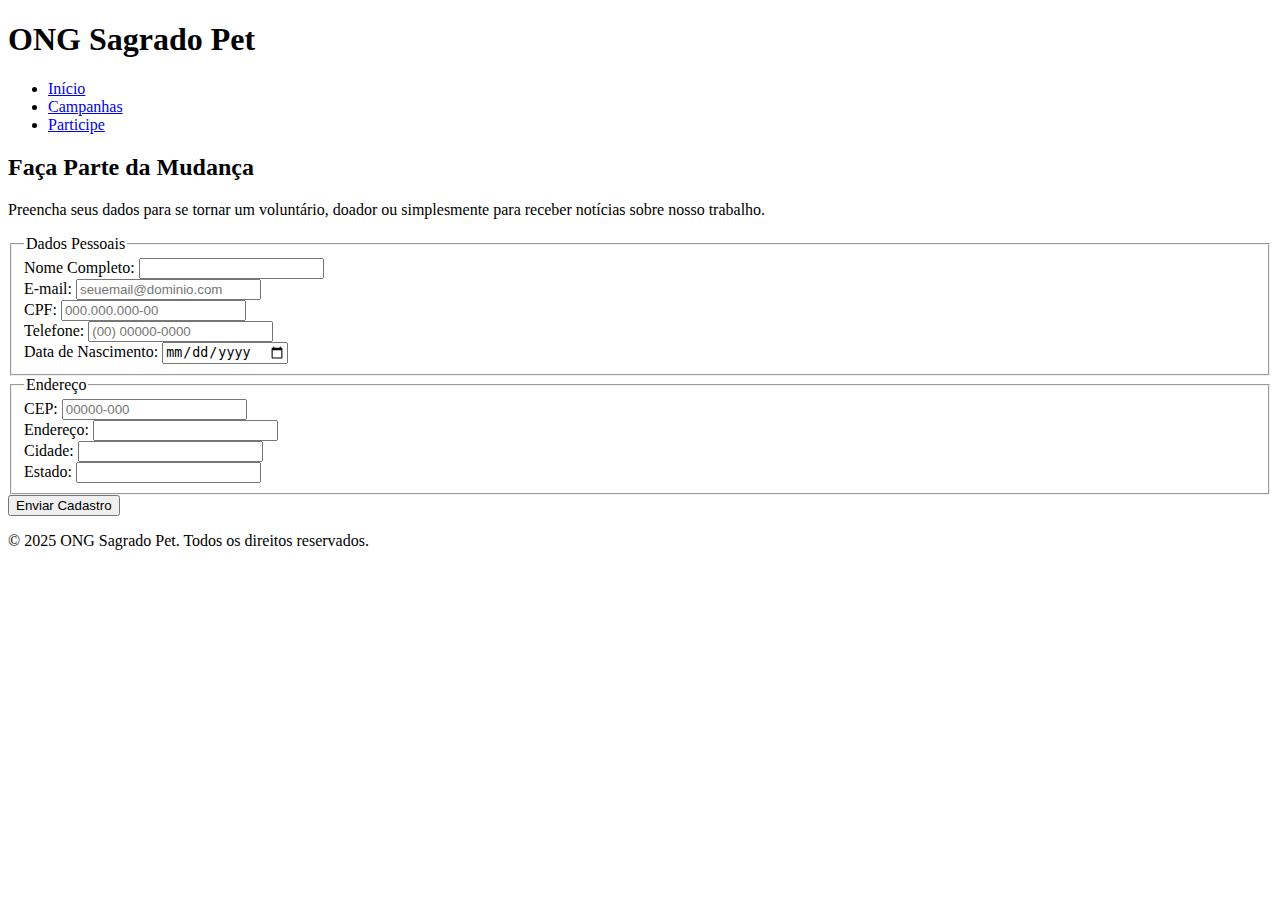
<file: cadastro.html>
<!DOCTYPE html>
<html lang="pt-BR">
<head>
    <meta charset="UTF-8">
    <meta name="viewport" content="width=device-width, initial-scale=1.0">
    <meta name="description" content="Cadastre-se para ser um voluntário ou apoiador da Sagrado Pet.">
    <title>Cadastro - ONG Sagrado Pet</title>
</head>
<body>

    <header>
        <h1>ONG Sagrado Pet</h1>
        <nav>
            <ul>
                <li><a href="index.html">Início</a></li>
                <li><a href="projetos.html">Campanhas</a></li>
                <li><a href="cadastro.html">Participe</a></li>
            </ul>
        </nav>
    </header>

    <main>
        <h2>Faça Parte da Mudança</h2>
        <p>Preencha seus dados para se tornar um voluntário, doador ou simplesmente para receber notícias sobre nosso trabalho.</p>

        <form action="#" method="post">
            <fieldset>
                <legend>Dados Pessoais</legend>

                <div>
                    <label for="nome">Nome Completo:</label>
                    <input type="text" id="nome" name="nome" required minlength="3">
                </div>
                
                <div>
                    <label for="email">E-mail:</label>
                    <input type="email" id="email" name="email" required placeholder="seuemail@dominio.com">
                </div>

                <div>
                    <label for="cpf">CPF:</label>
                    <input type="text" id="cpf" name="cpf" required pattern="\d{3}\.\d{3}\.\d{3}-\d{2}" placeholder="000.000.000-00">
                </div>

                <div>
                    <label for="telefone">Telefone:</label>
                    <input type="tel" id="telefone" name="telefone" required pattern="\(\d{2}\) \d{5}-\d{4}" placeholder="(00) 00000-0000">
                </div>

                <div>
                    <label for="data_nascimento">Data de Nascimento:</label>
                    <input type="date" id="data_nascimento" name="data_nascimento" required>
                </div>
            </fieldset>
            
            <fieldset>
                <legend>Endereço</legend>
                
                <div>
                    <label for="cep">CEP:</label>
                    <input type="text" id="cep" name="cep" required pattern="\d{5}-\d{3}" placeholder="00000-000">
                </div>

                <div>
                    <label for="endereco">Endereço:</label>
                    <input type="text" id="endereco" name="endereco" required>
                </div>

                <div>
                    <label for="cidade">Cidade:</label>
                    <input type="text" id="cidade" name="cidade" required>
                </div>

                <div>
                    <label for="estado">Estado:</label>
                    <input type="text" id="estado" name="estado" required>
                </div>
            </fieldset>

            <button type="submit">Enviar Cadastro</button>
            
        </form> </main>

    <footer>
        <p>&copy; 2025 ONG Sagrado Pet. Todos os direitos reservados.</p>
    </footer>

    <script src="assets/js/masks.js"></script>
</body>
</html>
</file>
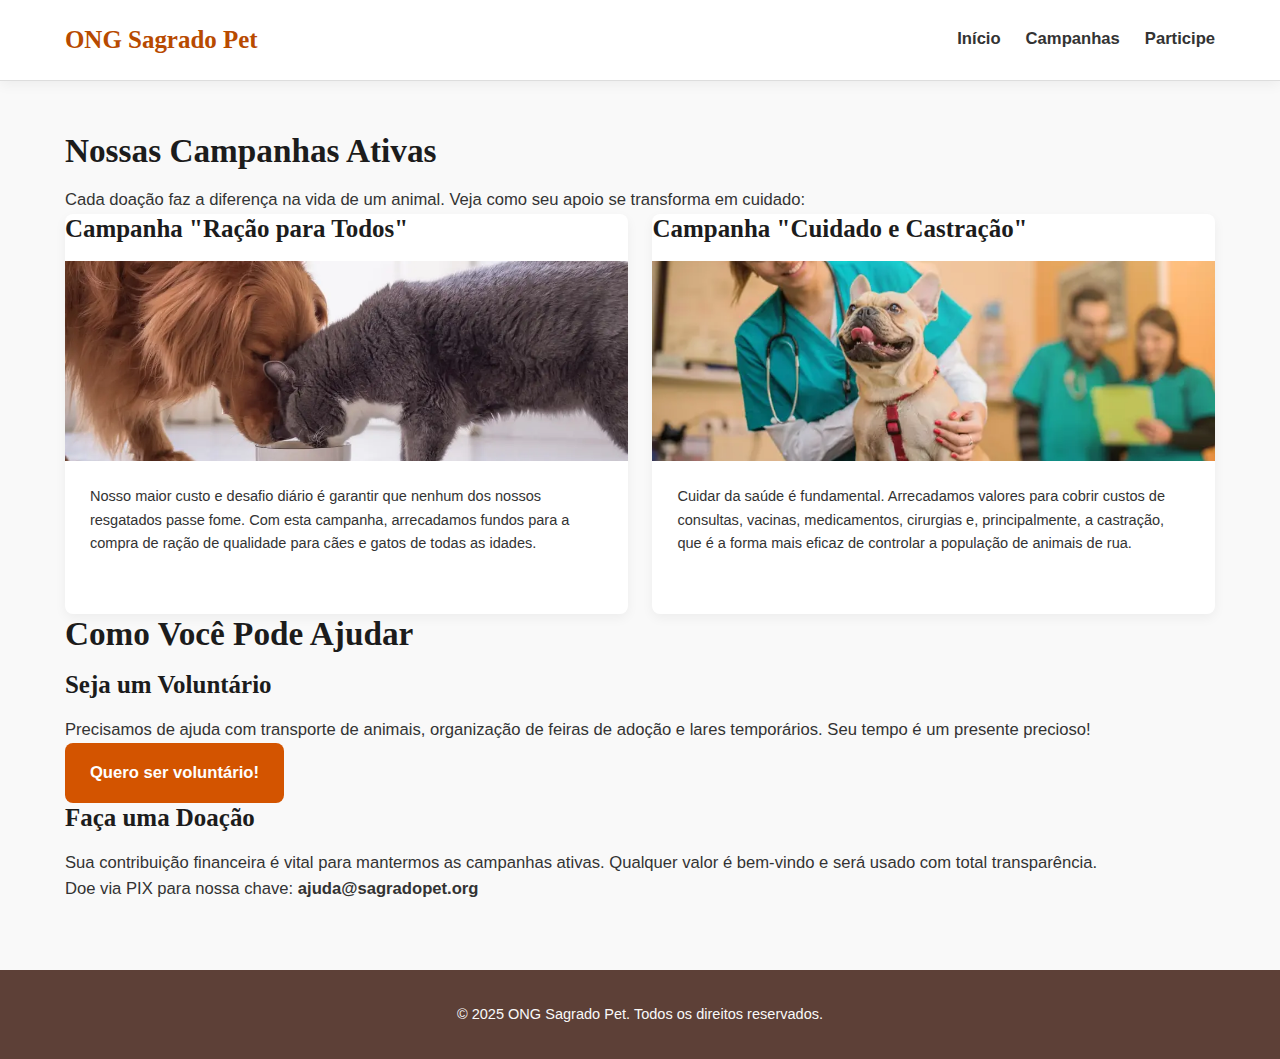
<file: projetos.html>
<!DOCTYPE html>
<html lang="pt-BR">
<head>
    <meta charset="UTF-8">
    <meta name="viewport" content="width=device-width, initial-scale=1.0">
    <meta name="description" content="Conheça nossas campanhas de arrecadação para cães e gatos.">
    <title>Nossas Campanhas - ONG Sagrado Pet</title>
    <link rel="stylesheet" href="css/style.css">
</head>
<body>

    <header class="main-header">
        <div class="container">
            <h1>ONG Sagrado Pet</h1>

            <input type="checkbox" id="menu-toggle" class="menu-toggle-input">
            <label for="menu-toggle" class="menu-toggle-label">
                <span class="hamburger-line"></span>
                <span class="hamburger-line"></span>
                <span class="hamburger-line"></span>
            </label>

            <nav class="main-nav">
                <ul>
                    <li><a href="index.html">Início</a></li>
                    <li><a href="projetos.html">Campanhas</a></li>
                    <li><a href="cadastro.html">Participe</a></li>
                </ul>
            </nav>

            <nav class="mobile-nav">
                <ul>
                    <li><a href="index.html">Início</a></li>
                    <li><a href="projetos.html">Campanhas</a></li>
                    <li><a href="cadastro.html">Participe</a></li>
                </ul>
            </nav>
        </div>
    </header>

    <main>
        <div class="container"> 
            <section id="nossas-campanhas">
                <h2>Nossas Campanhas Ativas</h2>
                <p>Cada doação faz a diferença na vida de um animal. Veja como seu apoio se transforma em cuidado:</p>

                <div class="grid-12">

                    <article class="col-6 card">
                        <h3>Campanha "Ração para Todos"</h3>
                        
                        <picture>
                            <source srcset="assets/images/campanha-racao.webp" type="image/webp">
                            <source srcset="assets/images/campanha-racao.jpg" type="image/jpeg">
                            <img src="assets/images/campanha-racao.jpg" alt="Sacos de ração para cães e gatos empilhados.">
                        </picture>
                        
                        <div class="card-content">
                            <p>Nosso maior custo e desafio diário é garantir que nenhum dos nossos resgatados passe fome. Com esta campanha, arrecadamos fundos para a compra de ração de qualidade para cães e gatos de todas as idades.</p>
                        </div>
                    </article>

                    <article class="col-6 card">
                        <h3>Campanha "Cuidado e Castração"</h3>
                        
                        <picture>
                            <source srcset="assets/images/campanha-veterinario.webp" type="image/webp">
                            <source srcset="assets/images/campanha-veterinario.jpg" type="image/jpeg"> <img src="assets/images/campanha-veterinario.jpg" alt="Um gato branco sendo examinado gentilmente por um veterinário.">
                        </picture>
                        
                        <div class="card-content">
                            <p>Cuidar da saúde é fundamental. Arrecadamos valores para cobrir custos de consultas, vacinas, medicamentos, cirurgias e, principalmente, a castração, que é a forma mais eficaz de controlar a população de animais de rua.</p>
                        </div>
                    </article>

                </div> </section>

            <section id="como-ajudar">
                <h2>Como Você Pode Ajudar</h2>

                <div id="voluntariado">
                    <h3>Seja um Voluntário</h3>
                    <p>Precisamos de ajuda com transporte de animais, organização de feiras de adoção e lares temporários. Seu tempo é um presente precioso!</p>
                    <a href="cadastro.html" class="btn btn-primary">Quero ser voluntário!</a>
                </div>

                <div id="doacao">
                    <h3>Faça uma Doação</h3>
                    <p>Sua contribuição financeira é vital para mantermos as campanhas ativas. Qualquer valor é bem-vindo e será usado com total transparência.</p>
                    <p>Doe via PIX para nossa chave: <strong>ajuda@sagradopet.org</strong></p>
                </div> 
            </section>
        </div> </main>

    <footer class="main-footer">
        <div class="container">
            <p>&copy; 2025 ONG Sagrado Pet. Todos os direitos reservados.</p>
        </div>
    </footer>

</body>
</html>
</file>
<file: css/style.css>
/*
 * ARQUIVO PRINCIPAL DE CSS
 * Este arquivo importa todos os outros módulos de CSS.
 * A ordem da importação é importante.
*/

/* 1. Base (Variáveis, Reset, Estilos Globais) */
@import url('base.min.css');

/* 2. Layout (Estrutura principal, Grid, Header, Footer) */
@import url('layout.min.css');

/* 3. Componentes (Botões, Cards, Formulários, etc.) */
@import url('components.min.css');

/* 4. Responsividade (Media Queries, Mobile-first) */
@import url('responsive.min.css');
</file>
